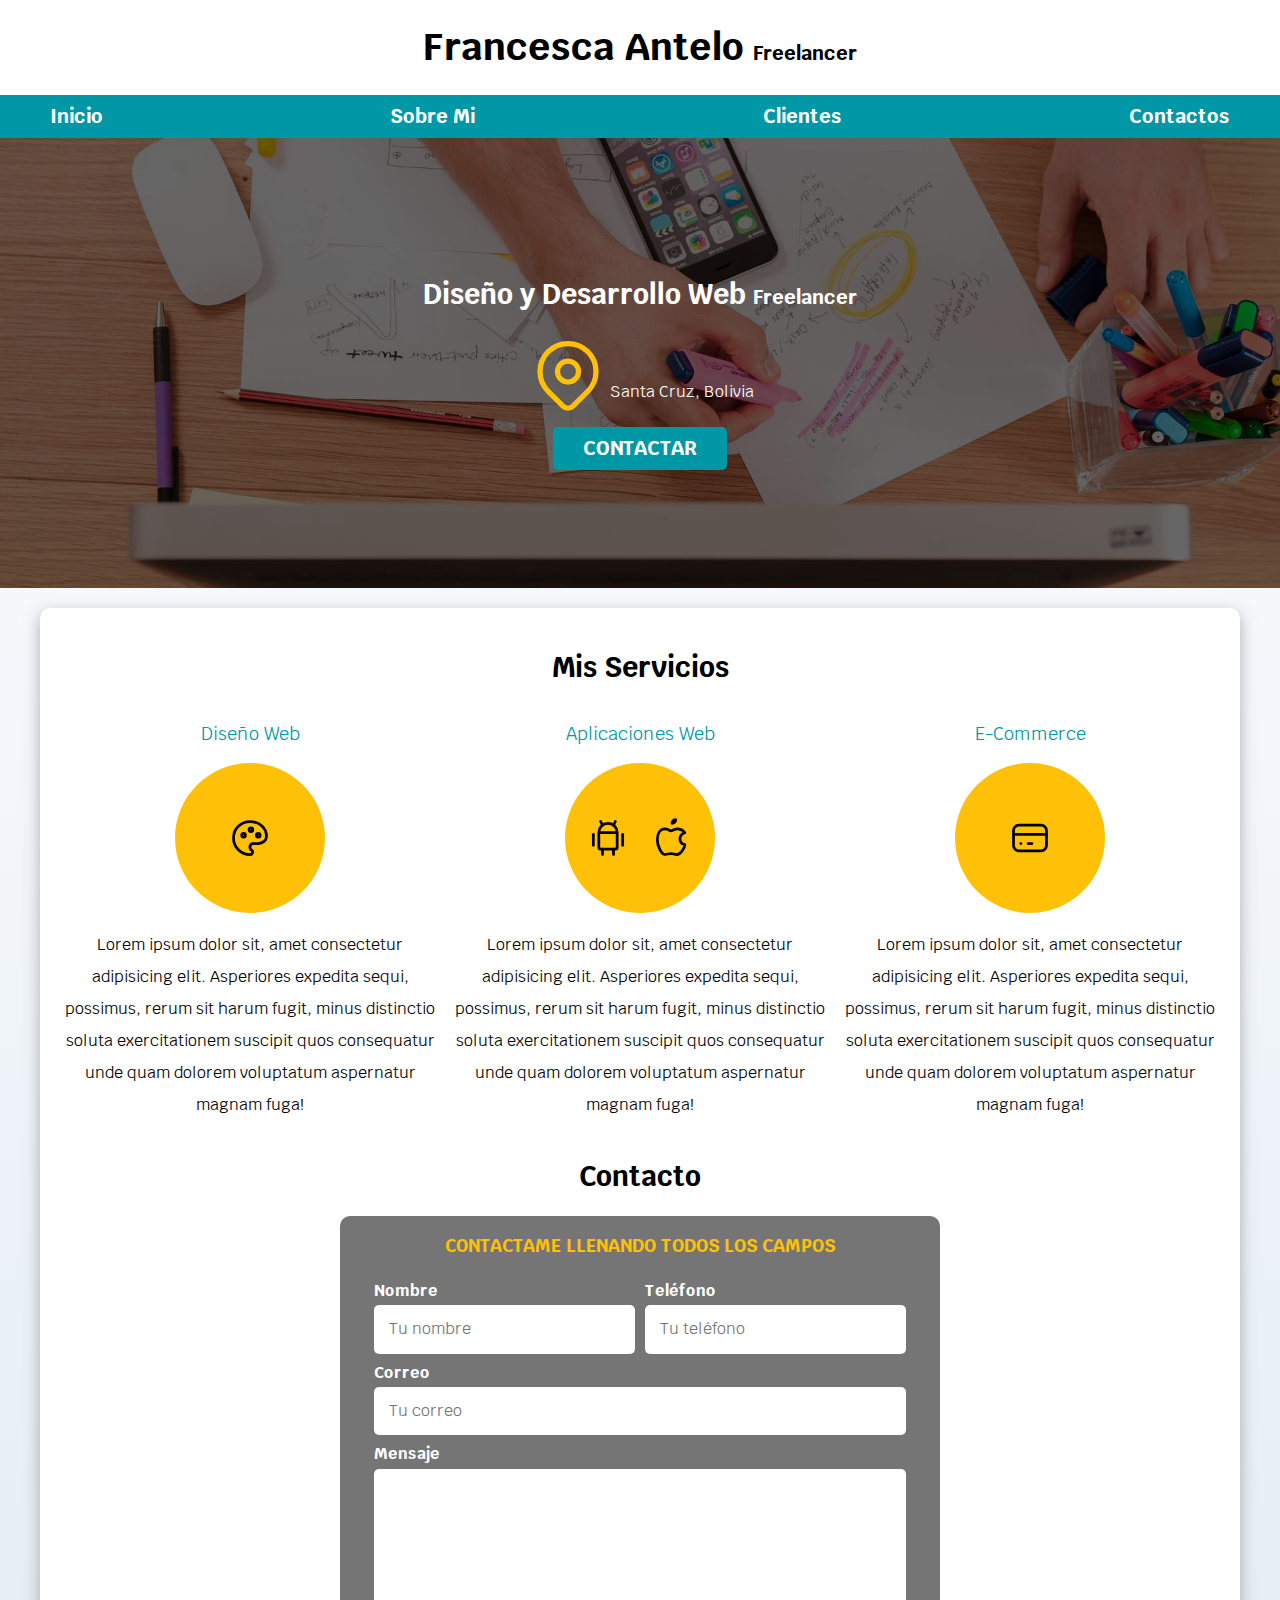
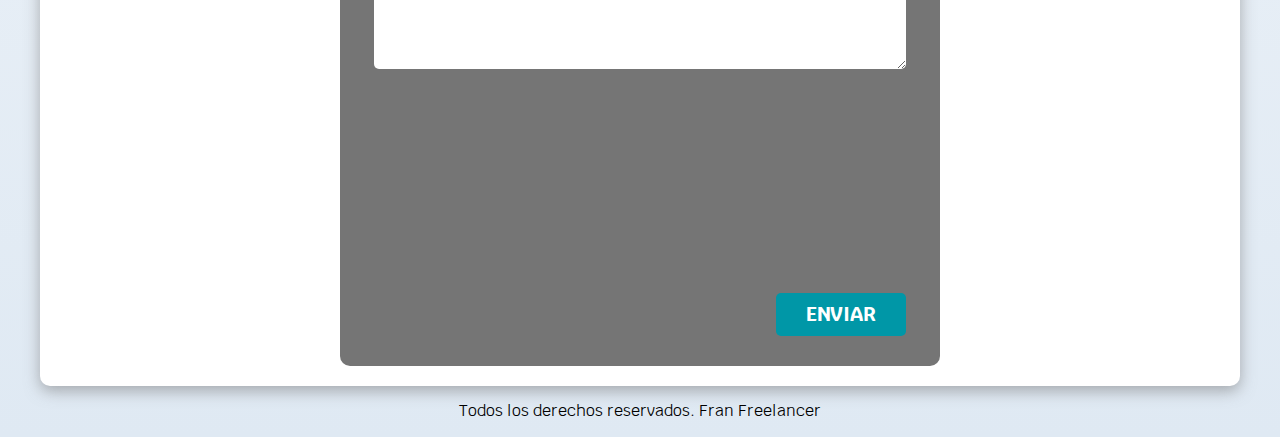
<file: index.html>
<!-- /que version de html estamos usando (5) -->
<!DOCTYPE html>
<html lang="es"><!-- idioma -->
<head>
    <meta charset="UTF-8"><!-- encoding especial -->
    <meta name="viewport" content="width=device-width, initial-scale=1.0"><!-- tamaño del contenido -->
    <title>Diseñador Freelancer</title>
    <link rel="preload" href="css/normalize.css" as="style">
    <link rel="stylesheet" href="css/normalize.css">
    <link href="https://fonts.googleapis.com/css2?family=Krub:ital,wght@0,200;0,300;0,400;0,500;0,600;0,700;1,200;1,300;1,400;1,500;1,600;1,700&display=swap" rel="stylesheet">
    <link rel="preload" href="css/styles.css" as="style">
    <link rel="stylesheet" href="css/styles.css">
</head>
<body>
    <header>
        <h1 class="titulo">Francesca Antelo 
        <span>Freelancer</span></h1>  <!-- no repetir h1 -->
    </header>
    <div class="nav-bg">
        <nav class="nav-principal contenedor">
            <a href="#">Inicio</a>
            <a href="#">Sobre Mi</a>
            <a href="#">Clientes</a>
            <a href="#">Contactos</a>
        </nav>
    </div>
    <!-- <img src="img/hero.jpg"> -->

    <section class="hero">
        <div class="contenido-hero">
            <h2 class="titulo">Diseño y Desarrollo Web <span>Freelancer</span></h2>
            
            <div class="ubicacion">
                <svg xmlns="http://www.w3.org/2000/svg" class="icon icon-tabler icon-tabler-map-pin" width="84" height="84" viewBox="0 0 24 24" stroke-width="1.5" stroke="#FFC107" fill="none" stroke-linecap="round" stroke-linejoin="round">
                    <path stroke="none" d="M0 0h24v24H0z" fill="none"/>
                    <path d="M9 11a3 3 0 1 0 6 0a3 3 0 0 0 -6 0" />
                    <path d="M17.657 16.657l-4.243 4.243a2 2 0 0 1 -2.827 0l-4.244 -4.243a8 8 0 1 1 11.314 0z" />
                  </svg>
                
                <p>Santa Cruz, Bolivia</p>
            </div>
    
            <a  class="boton" href="#">Contactar</a>
        </div> <!-- .contenido hero cierra-->

    </section>
    
    <main class="contenedor sombra"> 
        <h2>Mis Servicios</h2>
        <div class="servicios">
        <section class="servicio">
            <h3>Diseño Web</h3>
                <div class="iconos"> 
                    <svg xmlns="http://www.w3.org/2000/svg" class="icon icon-tabler icon-tabler-palette" width="44" height="44" viewBox="0 0 24 24" stroke-width="1.5" stroke="currentColor" fill="none" stroke-linecap="round" stroke-linejoin="round">
                        <path stroke="none" d="M0 0h24v24H0z" fill="none"/>
                        <path d="M12 21a9 9 0 0 1 0 -18c4.97 0 9 3.582 9 8c0 1.06 -.474 2.078 -1.318 2.828c-.844 .75 -1.989 1.172 -3.182 1.172h-2.5a2 2 0 0 0 -1 3.75a1.3 1.3 0 0 1 -1 2.25" />
                        <path d="M8.5 10.5m-1 0a1 1 0 1 0 2 0a1 1 0 1 0 -2 0" />
                        <path d="M12.5 7.5m-1 0a1 1 0 1 0 2 0a1 1 0 1 0 -2 0" />
                        <path d="M16.5 10.5m-1 0a1 1 0 1 0 2 0a1 1 0 1 0 -2 0" />
                    </svg>
                </div>
            <p>Lorem ipsum dolor sit, amet consectetur adipisicing elit. Asperiores expedita sequi, possimus, rerum sit harum fugit, minus distinctio soluta exercitationem suscipit quos consequatur unde quam dolorem voluptatum aspernatur magnam fuga!</p>
        
        </section>
        <section class="servicio">
            <h3>Aplicaciones Web</h3>
                <div class="iconos">   
                    <svg xmlns="http://www.w3.org/2000/svg" class="icon icon-tabler icon-tabler-brand-android" width="44" height="44" viewBox="0 0 24 24" stroke-width="1.5" stroke="currentColor" fill="none" stroke-linecap="round" stroke-linejoin="round">
                        <path stroke="none" d="M0 0h24v24H0z" fill="none"/>
                        <path d="M4 10l0 6" />
                        <path d="M20 10l0 6" />
                        <path d="M7 9h10v8a1 1 0 0 1 -1 1h-8a1 1 0 0 1 -1 -1v-8a5 5 0 0 1 10 0" />
                        <path d="M8 3l1 2" />
                        <path d="M16 3l-1 2" />
                        <path d="M9 18l0 3" />
                        <path d="M15 18l0 3" />
                    </svg>
                    <svg xmlns="http://www.w3.org/2000/svg" class="icon icon-tabler icon-tabler-brand-apple" width="44" height="44" viewBox="0 0 24 24" stroke-width="1.5" stroke="currentColor" fill="none" stroke-linecap="round" stroke-linejoin="round">
                        <path stroke="none" d="M0 0h24v24H0z" fill="none"/>
                        <path d="M8.286 7.008c-3.216 0 -4.286 3.23 -4.286 5.92c0 3.229 2.143 8.072 4.286 8.072c1.165 -.05 1.799 -.538 3.214 -.538c1.406 0 1.607 .538 3.214 .538s4.286 -3.229 4.286 -5.381c-.03 -.011 -2.649 -.434 -2.679 -3.23c-.02 -2.335 2.589 -3.179 2.679 -3.228c-1.096 -1.606 -3.162 -2.113 -3.75 -2.153c-1.535 -.12 -3.032 1.077 -3.75 1.077c-.729 0 -2.036 -1.077 -3.214 -1.077z" />
                        <path d="M12 4a2 2 0 0 0 2 -2a2 2 0 0 0 -2 2" />
                    </svg>
                </div>
            <p>Lorem ipsum dolor sit, amet consectetur adipisicing elit. Asperiores expedita sequi, possimus, rerum sit harum fugit, minus distinctio soluta exercitationem suscipit quos consequatur unde quam dolorem voluptatum aspernatur magnam fuga!</p>
        
        </section>
       <section class="servicio">
        <h3>E-Commerce</h3>
            <div class="iconos"> 
                <svg xmlns="http://www.w3.org/2000/svg" class="icon icon-tabler icon-tabler-credit-card" width="44" height="44" viewBox="0 0 24 24" stroke-width="1.5" stroke="currentColor" fill="none" stroke-linecap="round" stroke-linejoin="round">
                    <path stroke="none" d="M0 0h24v24H0z" fill="none"/>
                    <path d="M3 5m0 3a3 3 0 0 1 3 -3h12a3 3 0 0 1 3 3v8a3 3 0 0 1 -3 3h-12a3 3 0 0 1 -3 -3z" />
                    <path d="M3 10l18 0" />
                    <path d="M7 15l.01 0" />
                    <path d="M11 15l2 0" />
                </svg>
            </div>
        <p>Lorem ipsum dolor sit, amet consectetur adipisicing elit. Asperiores expedita sequi, possimus, rerum sit harum fugit, minus distinctio soluta exercitationem suscipit quos consequatur unde quam dolorem voluptatum aspernatur magnam fuga!</p>
            </section>
        </div> 


    <section>
        <h2>Contacto</h2>
        
        <form class="formulario">
            <fieldset>
                <legend>Contactame llenando todos los campos</legend>
                    <div class="contenedor-campos">
                        <div class="campo">
                            <label>Nombre</label>
                            <input class="input-text"  type="text" placeholder="Tu nombre" />    
                        </div>
                        
                        <div class="campo">
                            <label>Teléfono</label>
                            <input class="input-text" type="tel" placeholder="Tu teléfono" />
                        </div>
                        
                        <div class="campo">
                            <label>Correo</label>
                            <input class="input-text"  type="email" placeholder="Tu correo">
                        </div>
                        
                        <div class="campo">
                            <label>Mensaje</label>
                            <textarea class="input-text"></textarea>
                        </div>
                </div>
                <div class="alinear-derecha flex">
                    <input class="boton w-100" type="submit" value="Enviar">
                    <!-- <button>Enviar</button> -->
                </div>
                

            </fieldset>
        </form>

    </section>
</main>

    <footer class="footer"> 
        <p>Todos los derechos reservados. Fran Freelancer</p>
    </footer>
</body>
</html>
</file>
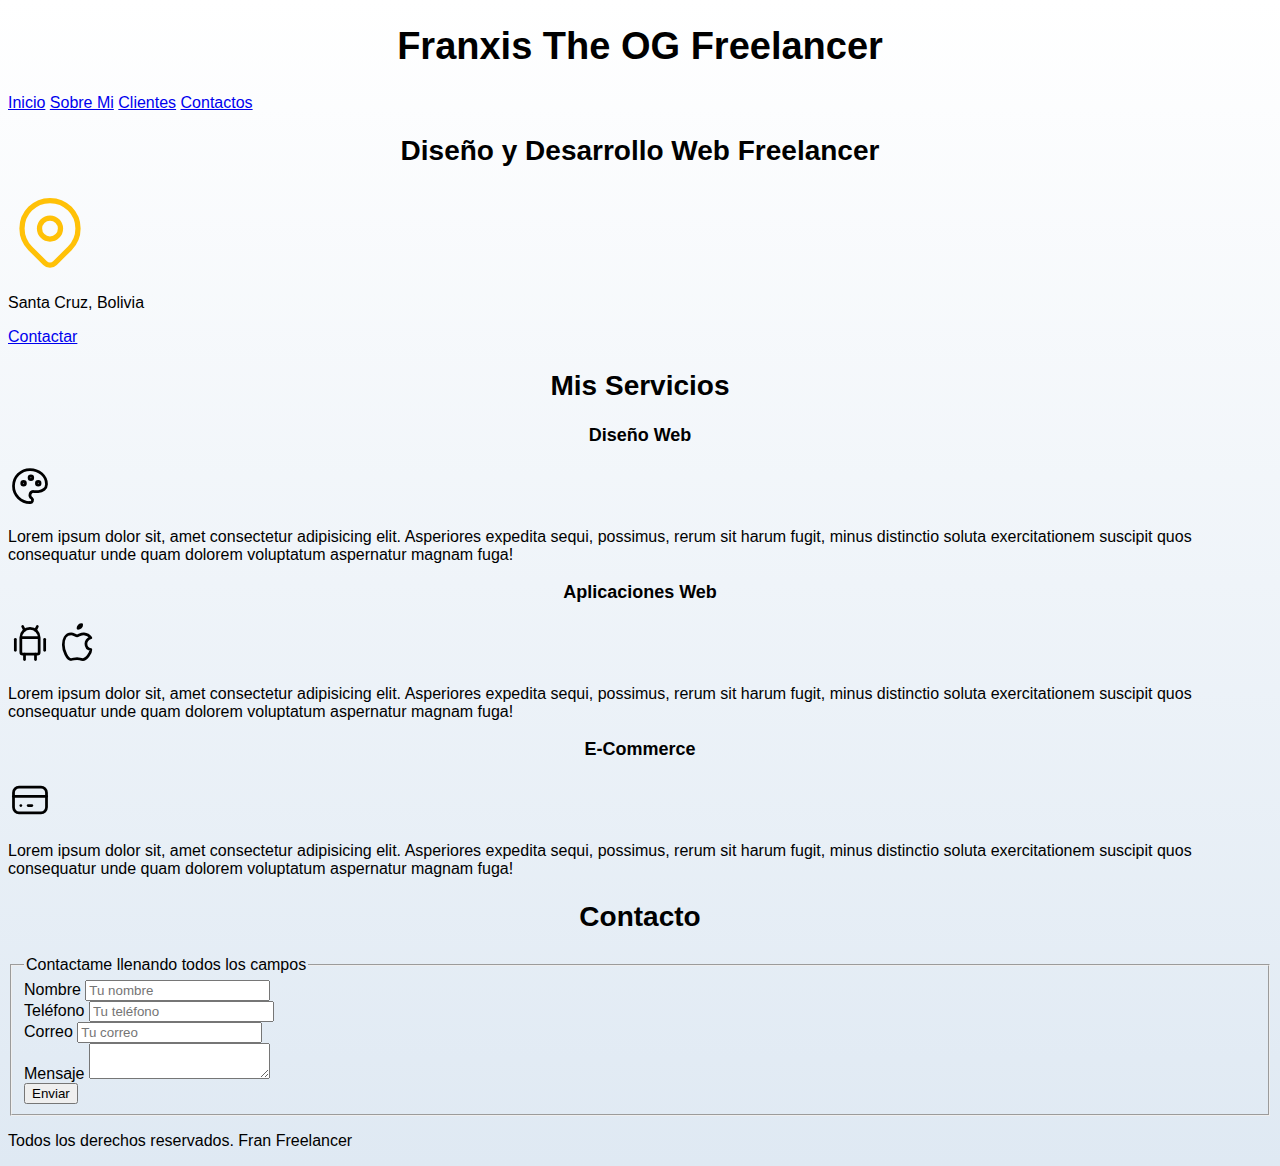
<file: nosotros.html>
<!-- /que version de html estamos usando (5) -->
<!DOCTYPE html>
<html lang="es"><!-- idioma -->
<head>
    <meta charset="UTF-8"><!-- encoding especial -->
    <meta name="viewport" content="width=device-width, initial-scale=1.0"><!-- tamaño del contenido -->
    <title>Diseñador Freelancer</title>
    <link rel="preload" href="css/styles.css" as="style">
    <link rel="stylesheet" href="css/styles.css">
</head>
<body>
    <header>
        <h1>Franxis The OG Freelancer</h1>  <!-- no repetir h1 -->
    </header>
    <nav>
        <a href="#">Inicio</a>
        <a href="#">Sobre Mi</a>
        <a href="#">Clientes</a>
        <a href="#">Contactos</a>
    </nav>
    
    <!-- <img src="img/hero.jpg"> -->

    <section>
        <h2>Diseño y Desarrollo Web Freelancer</h2>
        <svg xmlns="http://www.w3.org/2000/svg" class="icon icon-tabler icon-tabler-map-pin" width="84" height="84" viewBox="0 0 24 24" stroke-width="1.5" stroke="#FFC107" fill="none" stroke-linecap="round" stroke-linejoin="round">
            <path stroke="none" d="M0 0h24v24H0z" fill="none"/>
            <path d="M9 11a3 3 0 1 0 6 0a3 3 0 0 0 -6 0" />
            <path d="M17.657 16.657l-4.243 4.243a2 2 0 0 1 -2.827 0l-4.244 -4.243a8 8 0 1 1 11.314 0z" />
          </svg>
        
        <p>Santa Cruz, Bolivia</p>

        <a href="#">Contactar</a>

    </section>
    
    <main> <h2>Mis Servicios</h2>
        <section>
            <h3>Diseño Web</h3>
            <svg xmlns="http://www.w3.org/2000/svg" class="icon icon-tabler icon-tabler-palette" width="44" height="44" viewBox="0 0 24 24" stroke-width="1.5" stroke="currentColor" fill="none" stroke-linecap="round" stroke-linejoin="round">
                <path stroke="none" d="M0 0h24v24H0z" fill="none"/>
                <path d="M12 21a9 9 0 0 1 0 -18c4.97 0 9 3.582 9 8c0 1.06 -.474 2.078 -1.318 2.828c-.844 .75 -1.989 1.172 -3.182 1.172h-2.5a2 2 0 0 0 -1 3.75a1.3 1.3 0 0 1 -1 2.25" />
                <path d="M8.5 10.5m-1 0a1 1 0 1 0 2 0a1 1 0 1 0 -2 0" />
                <path d="M12.5 7.5m-1 0a1 1 0 1 0 2 0a1 1 0 1 0 -2 0" />
                <path d="M16.5 10.5m-1 0a1 1 0 1 0 2 0a1 1 0 1 0 -2 0" />
              </svg>
            <p>Lorem ipsum dolor sit, amet consectetur adipisicing elit. Asperiores expedita sequi, possimus, rerum sit harum fugit, minus distinctio soluta exercitationem suscipit quos consequatur unde quam dolorem voluptatum aspernatur magnam fuga!</p>
        
        </section>
        <section>
            <h3>Aplicaciones Web</h3>
            <svg xmlns="http://www.w3.org/2000/svg" class="icon icon-tabler icon-tabler-brand-android" width="44" height="44" viewBox="0 0 24 24" stroke-width="1.5" stroke="currentColor" fill="none" stroke-linecap="round" stroke-linejoin="round">
                <path stroke="none" d="M0 0h24v24H0z" fill="none"/>
                <path d="M4 10l0 6" />
                <path d="M20 10l0 6" />
                <path d="M7 9h10v8a1 1 0 0 1 -1 1h-8a1 1 0 0 1 -1 -1v-8a5 5 0 0 1 10 0" />
                <path d="M8 3l1 2" />
                <path d="M16 3l-1 2" />
                <path d="M9 18l0 3" />
                <path d="M15 18l0 3" />
              </svg>
              <svg xmlns="http://www.w3.org/2000/svg" class="icon icon-tabler icon-tabler-brand-apple" width="44" height="44" viewBox="0 0 24 24" stroke-width="1.5" stroke="currentColor" fill="none" stroke-linecap="round" stroke-linejoin="round">
                <path stroke="none" d="M0 0h24v24H0z" fill="none"/>
                <path d="M8.286 7.008c-3.216 0 -4.286 3.23 -4.286 5.92c0 3.229 2.143 8.072 4.286 8.072c1.165 -.05 1.799 -.538 3.214 -.538c1.406 0 1.607 .538 3.214 .538s4.286 -3.229 4.286 -5.381c-.03 -.011 -2.649 -.434 -2.679 -3.23c-.02 -2.335 2.589 -3.179 2.679 -3.228c-1.096 -1.606 -3.162 -2.113 -3.75 -2.153c-1.535 -.12 -3.032 1.077 -3.75 1.077c-.729 0 -2.036 -1.077 -3.214 -1.077z" />
                <path d="M12 4a2 2 0 0 0 2 -2a2 2 0 0 0 -2 2" />
              </svg>
            <p>Lorem ipsum dolor sit, amet consectetur adipisicing elit. Asperiores expedita sequi, possimus, rerum sit harum fugit, minus distinctio soluta exercitationem suscipit quos consequatur unde quam dolorem voluptatum aspernatur magnam fuga!</p>
        
        </section>
       <section>
        <h3>E-Commerce</h3>
        <svg xmlns="http://www.w3.org/2000/svg" class="icon icon-tabler icon-tabler-credit-card" width="44" height="44" viewBox="0 0 24 24" stroke-width="1.5" stroke="currentColor" fill="none" stroke-linecap="round" stroke-linejoin="round">
            <path stroke="none" d="M0 0h24v24H0z" fill="none"/>
            <path d="M3 5m0 3a3 3 0 0 1 3 -3h12a3 3 0 0 1 3 3v8a3 3 0 0 1 -3 3h-12a3 3 0 0 1 -3 -3z" />
            <path d="M3 10l18 0" />
            <path d="M7 15l.01 0" />
            <path d="M11 15l2 0" />
          </svg>
        <p>Lorem ipsum dolor sit, amet consectetur adipisicing elit. Asperiores expedita sequi, possimus, rerum sit harum fugit, minus distinctio soluta exercitationem suscipit quos consequatur unde quam dolorem voluptatum aspernatur magnam fuga!</p>
    
       </section>
      </main>


    <section>
        <h2>Contacto</h2>
        
        <form>
            <fieldset>
                <legend>Contactame llenando todos los campos</legend>

                <div>
                    <label>Nombre</label>
                    <input type="text" placeholder="Tu nombre" />    
                </div>
                
                <div>
                    <label>Teléfono</label>
                    <input type="tel" placeholder="Tu teléfono" />
                </div>
                
                <div>
                    <label>Correo</label>
                    <input type="email" placeholder="Tu correo">
                </div>
                
                <div>
                    <label>Mensaje</label>
                    <textarea></textarea>
                </div>
                
                <div>
                    <input type="submit" value="Enviar">
                    <!-- <button>Enviar</button> -->
                </div>
                

            </fieldset>
        </form>

    </section>
   
    <footer>
        <p>Todos los derechos reservados. Fran Freelancer</p>
    </footer>
</body>
</html>
</file>
<file: css/styles.css>
:root{
    --blanco: #ffffff;
    --oscuro: #212121;
    --amber: #FFC107;
    --azul: #0097A7;
    --gris: #757575;
}
html{
    font-size: 62.5%; 
    box-sizing: border-box;   
    scroll-snap-type: y mandatory;
    /* font-family: Arial, Helvetica, sans-serif; */
}


.servicios,.nav-principal,.formulario{
    scroll-snap-align: center;
    scroll-snap-stop: always;
}


*, *:before, *:after { /* before*/
    box-sizing: inherit;
}

body{
    font-size: 16px;/* 1rem = 10 px */
    font-family: 'Krub', sans-serif;
    background-image: linear-gradient(to top, #DFE9F3 0%, var(--blanco) 100%);

}
h1{
    font-size: 3.8rem;
    font-weight: bold;
}
h2{
    font-size: 2.8rem;

}
h3{
    font-size: 1.8rem;

}
h1,h2,h3{
    text-align: center;

} 
.titulo span{
    font-size: 2rem;

}
/* utilidades */
.w-100{
    width: 100%;
}
@media (min-width: 768px) {
    .w-100 {
        width: auto;
    }
}
.flex{
    display: flex;
}
.alinear-derecha{
    justify-content: flex-end;
}



.contenedor{
    max-width: 120rem;
    margin: 0 auto;
    /* text-align: center; */
}
.nav-bg {
    background-color: var(--azul);
}
/* navegacionprincipal */

.nav-principal {
    display: flex;
    flex-direction: column;
}

@media (min-width: 480px) {
    
}

@media (min-width: 768px) {
    
    .nav-principal {
        flex-direction: row;
        justify-content: space-between;
    }

}
@media (min-width: 1140px) {
    
}

@media (min-width: 1400px) {
    
}

.nav-principal a {
    display: block;
    text-align: center;
    color: var(--blanco);
    text-decoration: none;
    font-size: 2rem;
    font-weight: bold;
    padding: 1rem;

}
.nav-principal a:hover{
    background-color: var(--amber);
    color: var(--oscuro);
}

.hero{
    background-image: url(../img/hero.jpg);
    background-repeat: no-repeat;
    background-size: cover;
    height: 450px;
    position: relative;
    margin-bottom: 2rem;
}

.contenido-hero {
    position: absolute;
    background-color: rgba(0,0,0,0.6);
    /* background-color: rgb(0 0 0 /70%); */
    height: 100%;
    width: 100%;
    display: flex;
    flex-direction: column;
    align-items: center;
    justify-content: center;
}
.contenido-hero h2, 
.contenido-hero p {
    color: var(--blanco);
}

.ubicacion {
    display: flex;
    align-items: flex-end;
}

.boton {
    background-color: var(--azul);
    color: var(--blanco);
    padding: 1rem 3rem;
    margin-top: 1rem;
    font-size: 2rem;
    text-decoration: none;
    text-transform: uppercase;
    font-weight: bold;
    border-radius: 0.5rem;
    width: 90%;
    text-align: center;
    border: none;
}
@media (min-width: 768px) {
    .boton{
        width: auto;
    }
}

.sombra {
    -webkit-box-shadow: 0px 5px 15px 0px rgba(112,112,112,0.54);
    -moz-box-shadow: 0px 5px 15px 0px rgba(112,112,112,0.54);
    box-shadow: 0px 5px 15px 0px rgba(112,112,112,0.54);
    background-color: var(--blanco);
    border-radius: 1rem;
    padding: 2rem;
}
/* servicios */
@media (min-width: 768px) {
    .servicios {
        display: grid;
        /* grid-template-columns: 1fr 1fr 1fr; */
        grid-template-columns: repeat(3,1fr);
        /* grid-template-columns: 33.3% 33.3% 33.3% ; */
    
        /* grid-template-rows: 200px 800px;
    
        grid: 200px 800px / 300px 300px; */
        column-gap: 1rem;
    }
}
.servicio {
    display: flex;
    flex-direction: column;
    align-items: center;
}

.servicio h3{
    color: var(--azul);
    font-weight: normal;
}
.servicio p{
    line-height: 2;
    text-align: center;

}
.servicio .iconos{
    height: 15rem;
    width: 15rem;
    background-color: var(--amber);
    border-radius: 50%;
    display: flex;
    justify-content: space-evenly;
    align-items: center;
}
/* contacto */
.formulario{
    background-color: var(--gris);
    width: min(60rem,100%); /**utilizar el valor mas pequeno**/
    margin: 0 auto;/**utilizar para centrar cuando el padre no es displayflex**/
    padding: 2rem;
    border-radius: 1rem;
}
.formulario fieldset{
    border: none;
}
.formulario legend{
    text-align: center;
    font-size: 1.8rem;
    text-transform: uppercase;
    font-weight: 700;
    margin-bottom: 2rem;
    color: var(--amber);
}

@media (min-width: 768px) {
    .contenedor-campos {
        display: grid;
        grid-template-columns: repeat(2,1fr);
        grid-template-rows: auto auto auto 20rem;
        column-gap: 1rem;
    }
    .campo:nth-child(3),
    .campo:nth-child(4){
        grid-column: 1 / 3;
        
    }
}

.campo{
    margin-bottom: 1rem;
}

.campo label{
    color: var(--blanco);
    font-weight: bold;
    margin-bottom: .5rem;
    display: block;
}

.campo textarea{
    height: 20rem;
}

.input-text {
    width: 100%;
    border: none;
    padding: 1.5rem;
    border-radius: .5rem;
}

.boton:hover{
    cursor: pointer;
}
.enviar .boton {
    width: 100%;
}
.footer{
    text-align: center;
}
</file>
